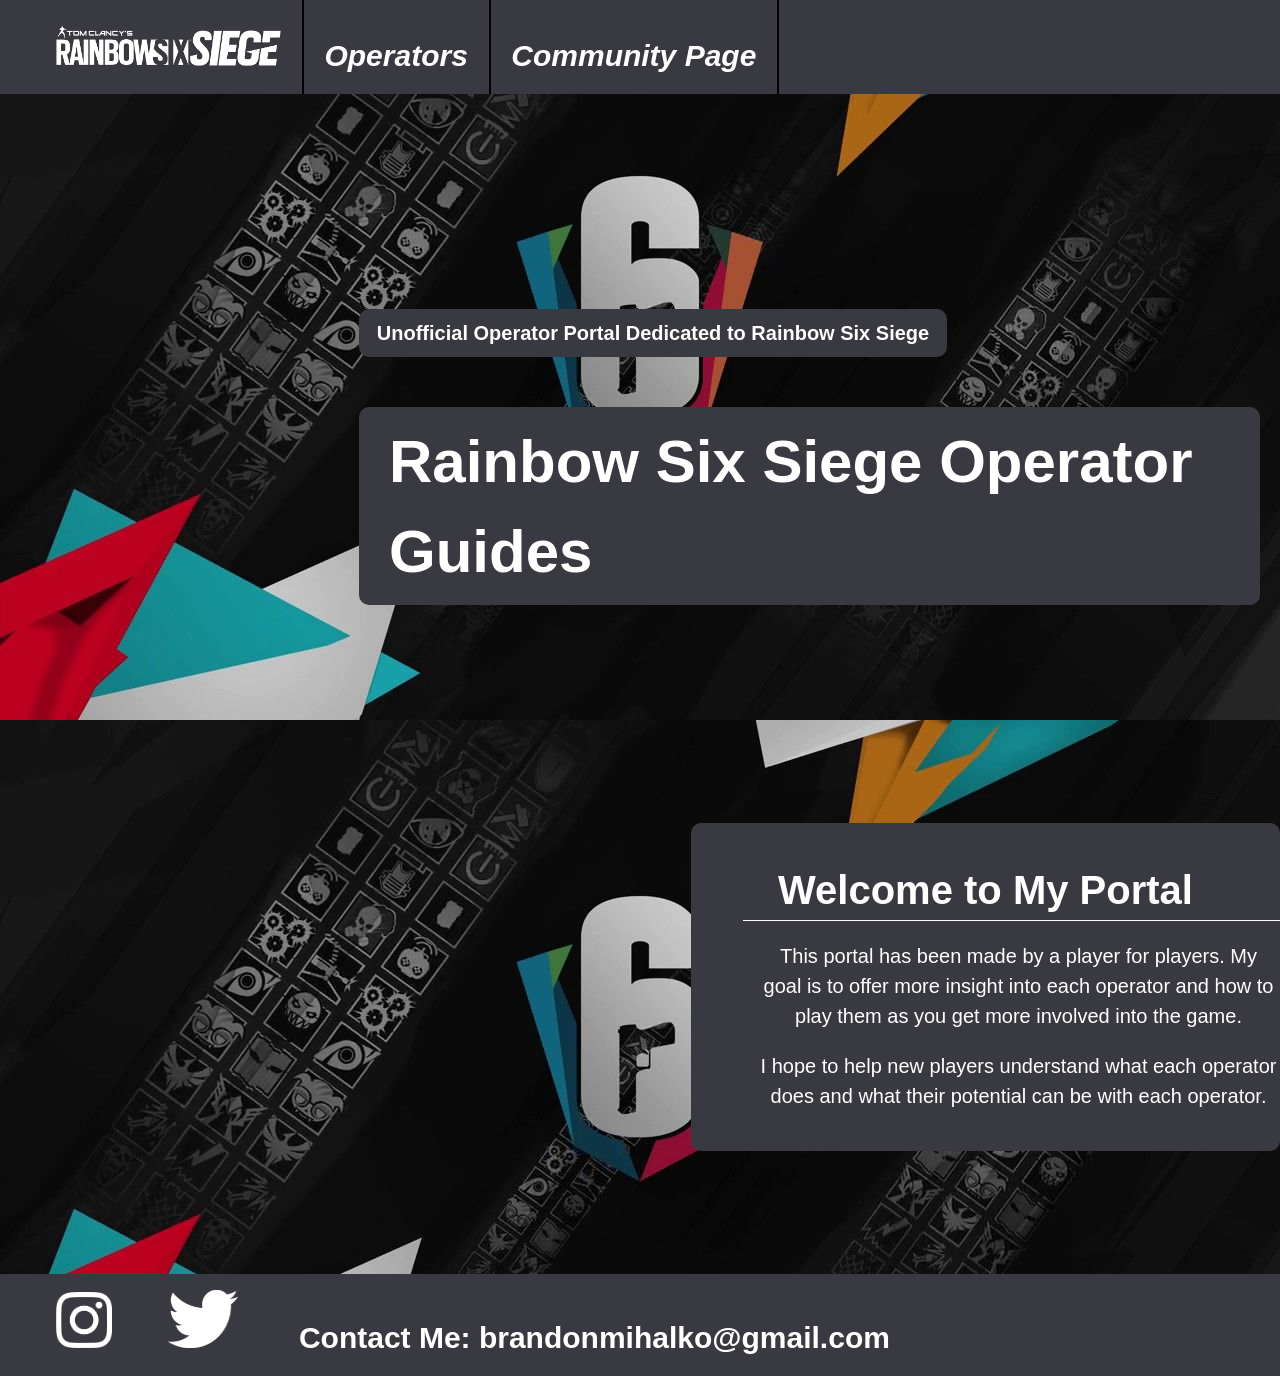
<file: index.html>
<!DOCTYPE html>
<html lang="en">
<head>
    <title>Rainbow Six Siege Operator Guide - Homepage</title>
    <meta charset="UTF-8">
    <meta name="description" content="Your ultimate hub for Rainbow Six Siege: Dive into detailed operator guides, latest news, and a thriving community. Master the tactics and elevate you gameplay!">
    <meta name="keywords" content="Rainbow Six Siege, R6, operators, tactical combat, siege gameplay, siege news, siege updates, multiplayer, strategy, community, eSports, gaming, shooter ">
    <meta name="author" content="Brandon Mihalko">
    <meta name="viewport" content="width=device-width, initial-scale=1.0">
    <link href="Rainbow-Six.css" rel="stylesheet">

</head>
<body>
    <style>
        .all-margin {
            margin-left: 359px;
        }

        h4, div main {
            background-color:  rgb(57, 57, 65);
            display: flex;
            margin-top: 215px;
            border-radius: 10px;
            max-width: 588px;
            max-height: 48px;
            min-height: 48px;
            align-items: center;
            justify-content: center;
        }

        h1, div main {
            background-color: rgb(57, 57, 65);
            display: flex;
            border-radius: 10px;
            max-width: 871px;
            font-size: 60px;
            max-height: 178px;
            padding-left: 30px;
            padding-top: 10px;
            padding-bottom: 10px;
            padding-right: 0px;
        }

        .welcome-message {
            margin-left: 691px;
            background-color: rgb(57, 57, 65);
            border-radius: 10px;
            max-width: 656px;
            height: 328px;
            max-height: 328px;
        }

        .underline-welcome{
            display: flex;
            max-width: 540px; /* Set the length of the line */
            height: 1px; /* Set the thickness of the line */
            background-color: white; /* Set the color of the line */
            margin-top: 0%;
            margin-left: 52px;
        }

        #welcome-message-to-portal {
            display: flex;
            text-align: center;
            width: 519px;
            font-size: 20px;
            margin-left: 68px;
            margin-right: 68px;
        }

    </style>
    <header>
        <div class="headerDiv">
            <nav>
                <ul>
                    <li id="homePagelogo"><a href="index.html"><img src="Images/r6s-y6-logo.webp" alt="Rainbow Six Siege Logo" width="225" height="40"></a></li>
                    <li id="operatorsPage"><a href="operators.html">Operators</a></li>
                    <li id="communityPage"><a href="comments.html">Community Page</a></li>
                </ul>
            </nav>
        </div>
    </header>
    <main>
        <div>
            <h4 class="all-margin" style="font-size: 20px;">Unofficial Operator Portal Dedicated to Rainbow Six Siege</h4>
        </div>
        <div>
            <h1 class="all-margin" style="margin-top: 50px;">Rainbow Six Siege Operator Guides</h1>
        </div>
        <div class="welcome-message" style="margin-bottom: 123px; margin-top: 218px;">
            <h2 style="display: flex; justify-content: center; font-size: 40px; margin-bottom: 0%; padding-top: 37px;">Welcome to My Portal</h2>
            <p class="underline-welcome"></p>
            <p id="welcome-message-to-portal">This portal has been made by a player for players. My goal is to offer more insight into each operator and how to play them as you get more involved into the game.</p>
            <p id="welcome-message-to-portal">I hope to help new players understand what each operator does and what their potential can be with each operator.</p>
        </div>
    </main>
    <footer>
        <div>
            <nav>
                <ul>
                    <li id="instagramLogo"><a href="https://www.instagram.com/ubisoft/"><img src="Images/Instagram-logo.png" alt="Intagram Logo" width="56" height="56"></a></li>
                    <li id="twitterLogo"><a href="https://twitter.com/Ubisoft?ref_src=twsrc%5Egoogle%7Ctwcamp%5Eserp%7Ctwgr%5Eauthor"><img src="Images/twitter-logo.png" alt="Twitter Logo" width="70" height="58"></a></li>
                    <li id="contact">Contact Me: brandonmihalko@gmail.com</li>
                    <li id="gameInfo"><a href="https://www.ubisoft.com/en-us/game/rainbow-six/siege/game-info/operators">More Operator Info</a></li>
                </ul>
            </nav>
        </div>
    </footer>
</body>

</html>
</file>
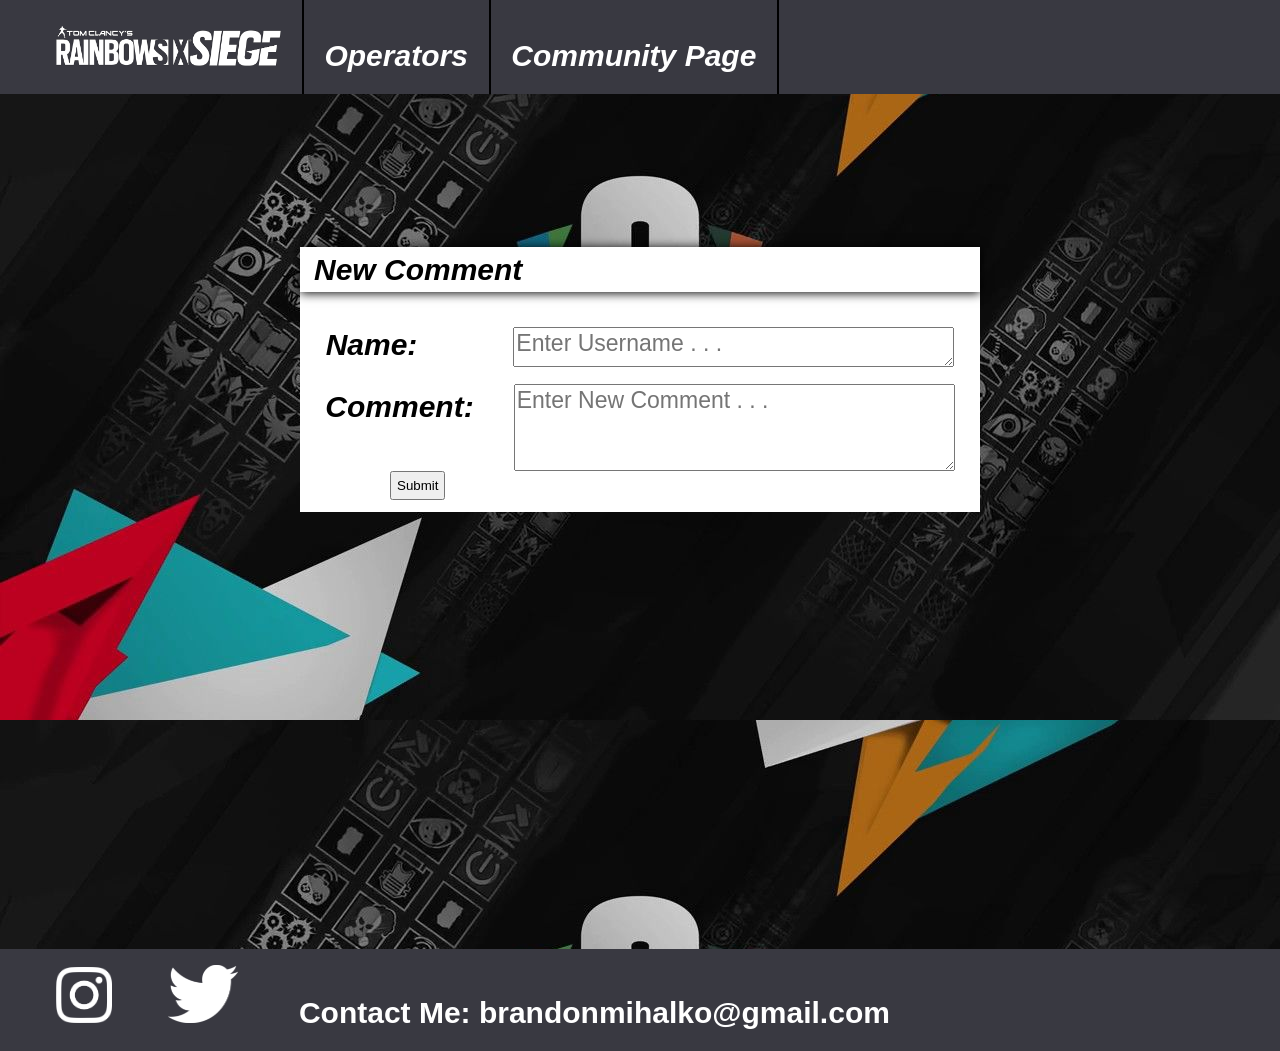
<file: comments.html>
<!DOCTYPE html>
<html lang="en">
<head>
    <title>Rainbow Six Siege Operator Guide - Comment Section</title>
    <meta charset="UTF-8">
    <meta name="description" content="Join the Rainbow Six Siege community hub: Engage with passionate players, share strategies, participate in discussions, and stay connected with Siege enthusiasts around the world.">
    <meta name="keywords" content="Rainbow Six Siege community, R6 forums, Siege Discussions, gameplay tips, player meetups, gameplay tips, player meetups, stategy sharing, Siege clans, operator debates, Siege events, eSports fans, R6 player network.">
    <meta name="author" content="Brandon Mihalko">
    <meta name="viewport" content="width=device-width, initial-scale=1.0">
    <link href="Rainbow-Six.css" rel="stylesheet">

    <script>
        document.addEventListener("DOMContentLoaded", function () {
            // Select the form
            var form = document.getElementById("commentForm");

            // Add an event listener to the form
            form.addEventListener("keydown", function (event) {
                // Check if the Enter key is pressed (key code 13)
                if (event.keyCode === 13) {
                    // Prevent the default form submission
                    event.preventDefault();

                    // Trigger the form submission
                    form.submit();
                }
            });
        });
    </script>

    <style>
        main {
            background-color: white;
            width: 680px;
            height: 265px;
            margin-left: auto;
            margin-right: auto;
            margin-bottom: 437px;
            margin-top: 153px;
        }

        .new-comment {
            color: black;
            font-size: 30px;
            font-weight: bold;
            font-style: italic;
            padding-left: 14px;
            box-shadow: 0 1px 10px;
        }

        .name {
            display: flex;
            justify-content: center;
            color: black;
            font-weight: bold;
            margin-bottom: 17px;
            font-style: italic;
        }

        .comment {
            display: flex;
            justify-content: center;
            color: black; 
            font-weight: bold;
            font-style: italic;
        }

    </style>


</head>
<body>
    <header>
        <div class="headerDiv">
            <nav>
                <ul>
                    <li id="homePagelogo"><a href="index.html"><img src="Images/r6s-y6-logo.webp" alt="Rainbow Six Siege Logo" width="225" height="40"></a></li>
                    <li id="operatorsPage"><a href="operators.html">Operators</a></li>
                    <li id="communityPage"><a href="comments.html">Community Page</a></li>
                </ul>
            </nav>
        </div>
    </header>
    <main>
            <form id="commentForm" action="https://wp.zybooks.com/form-viewer.php" target="_blank" method="POST">
                <p style="color: black; font-size: 30px; font-weight: bold; font-style: italic; padding-left: 14px; box-shadow: 0 1px 10px;">New Comment</p>
                <div class="name">
                    <label style="margin-right: 96px; font-size: 30px;" for="userName">Name:</label>
                    <textarea style="font-size: 23px; margin-top: 5px;" id="userName" name="userName" placeholder="Enter Username . . ." rows="1" cols="30"></textarea>
                </div>
                <div class="comment">
                    <label style="margin-right: 40px; font-size: 30px;" for="userComment">Comment:</label>
                    <textarea style="font-size: 23px;" id="userComment" name="userComment" placeholder="Enter New Comment . . ." rows="3" cols="30"></textarea>
                </div>
                <input style="margin-left: 90px; padding: 5px;" type="submit" value="Submit">
            </form>
        </main>
        <footer>
            <div>
                <nav>
                    <ul>
                        <li id="instagramLogo"><a href="https://www.instagram.com/ubisoft/"><img src="Images/Instagram-logo.png" alt="Intagram Logo" width="56" height="56"></a></li>
                        <li id="twitterLogo"><a href="https://twitter.com/Ubisoft?ref_src=twsrc%5Egoogle%7Ctwcamp%5Eserp%7Ctwgr%5Eauthor"><img src="Images/twitter-logo.png" alt="Twitter Logo" width="70" height="58"></a></li>
                        <li id="contact">Contact Me: brandonmihalko@gmail.com</li>
                        <li id="gameInfo"><a href="https://www.ubisoft.com/en-us/game/rainbow-six/siege/game-info/operators">More Operator Info</a></li>
                    </ul>
                </nav>
            </div>
        </footer>
    </body>

</html>
</file>
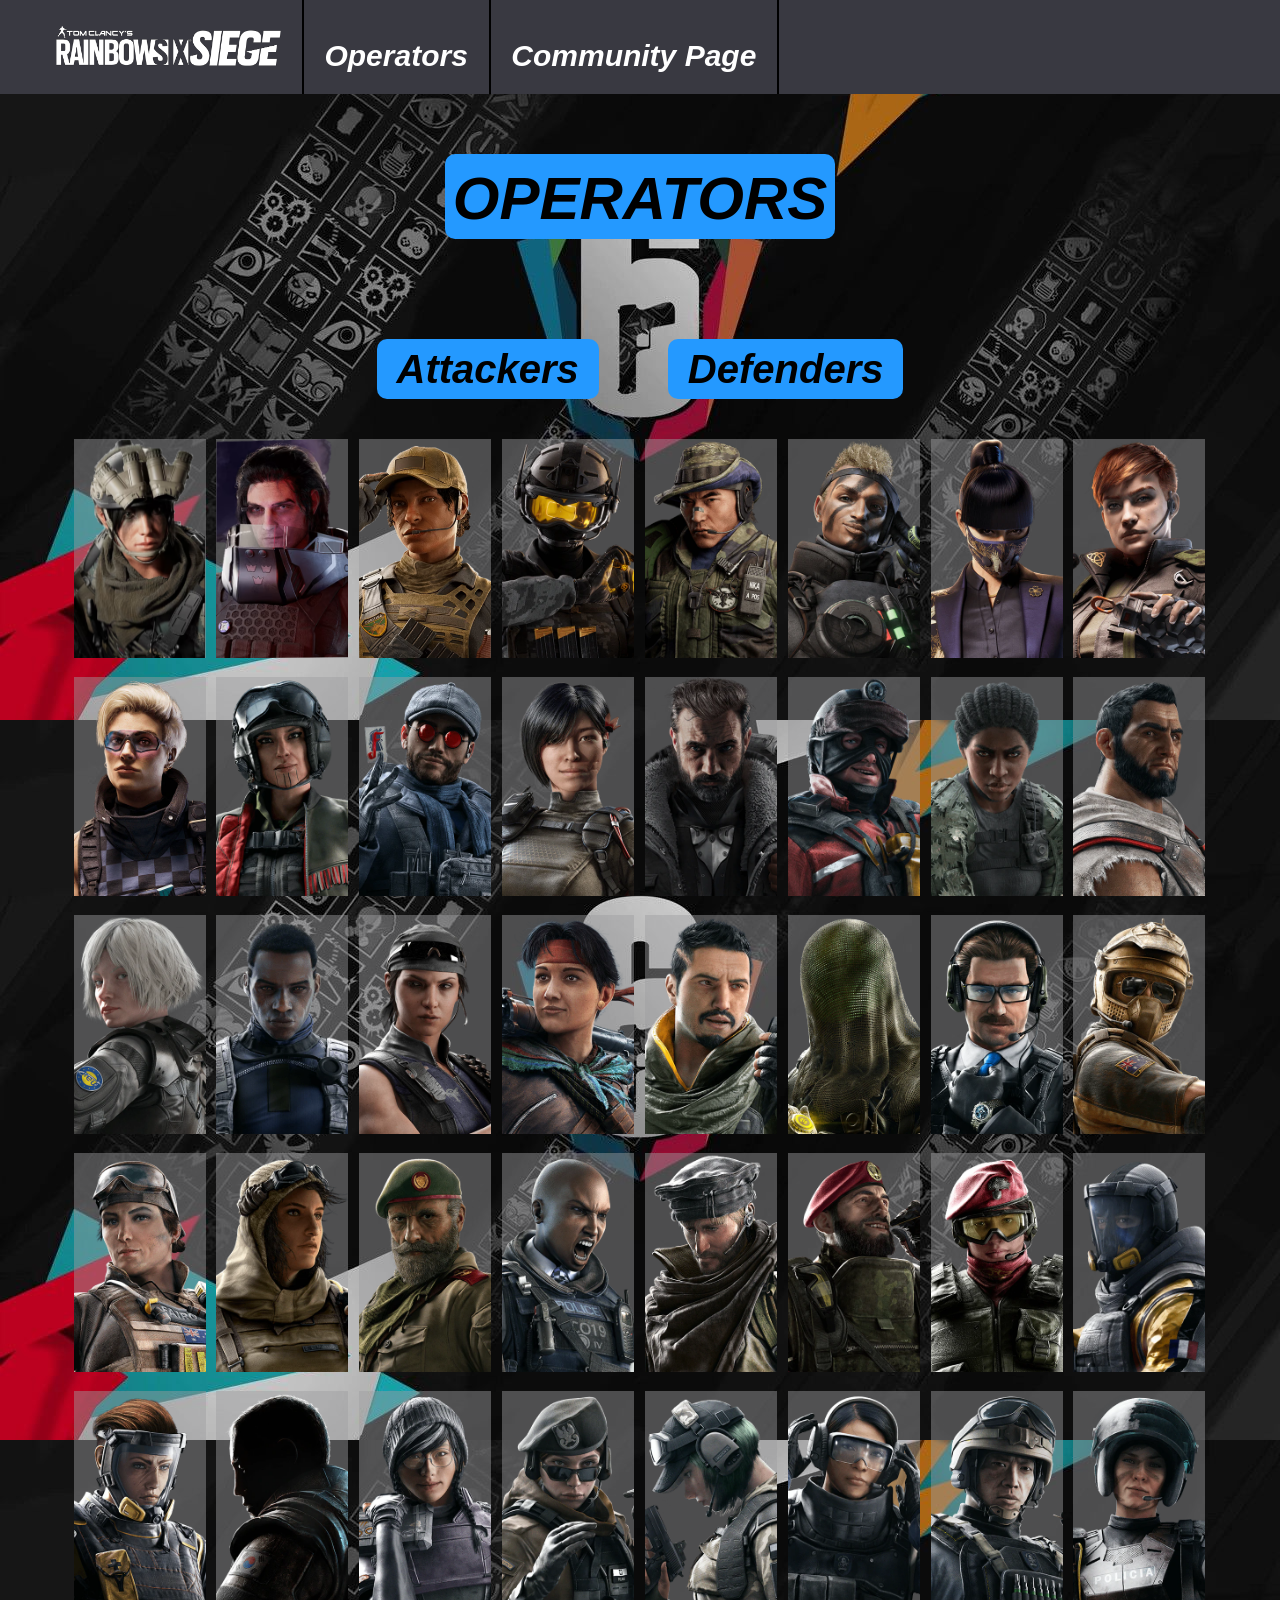
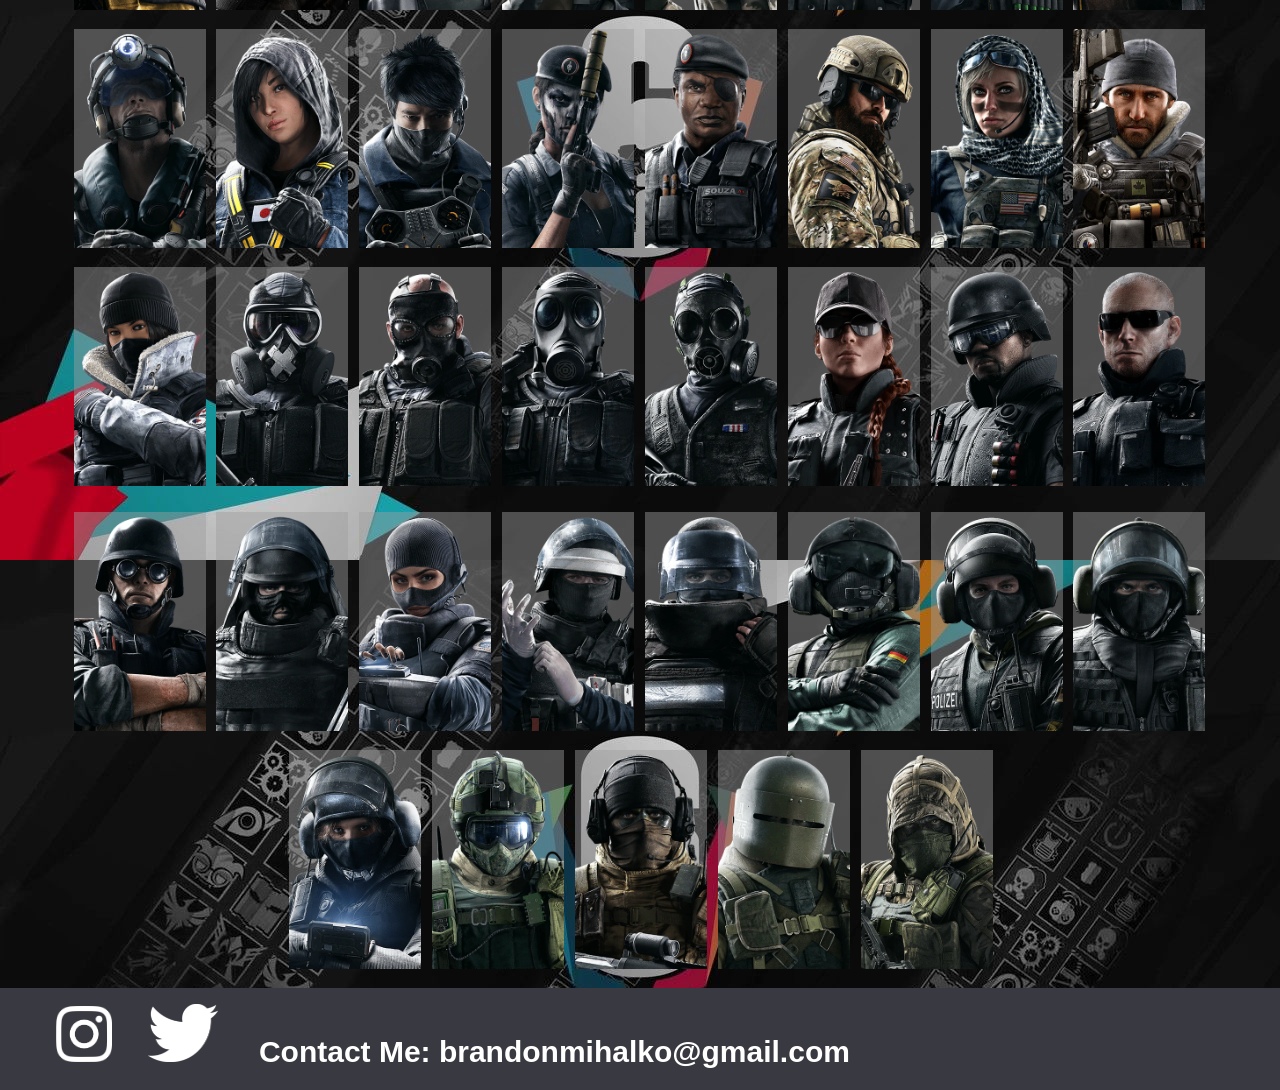
<file: operators.html>
<!DOCTYPE html>
<html lang="en">
<head>
    <title>Rainbow Six Siege Operator Guide - Operators</title>
    <meta charset="UTF-8">
    <meta name="description" content="Exlpore in-depth operator profiles from Rainbow Six Siege: Abilities, strategies, backgrounds, and tips. Discover your next favorite operator and dominate the game.">
    <meta name="keywords" content="R6 operators, Siege operator profiles, operator abilities, tactics, defender, attacker, Rainbow Six Siege guide, operator strategy, loadouts, backgrounds, operator updates.">
    <meta name="author" content="Brandon Mihalko">
    <meta name="viewport" content="width=device-width, initial-scale=1.0">
    <link href="Rainbow-Six.css" rel="stylesheet">

    <style>
        #operators {
            display: flex;
            justify-content: center;
            background-color: rgb(36,153,255);
            border-radius: 10px;
            max-width: 350px;
            min-width: 350px;
            max-height: 85px;
            min-height: 85px;
            font-size: 60px;
            color: black;
            font-weight: bold;
            font-style: italic;
        }

        p, div main {
            background-color: rgb(36,153,255);
            font-size: 40px;
            color: black;
            font-weight: bold;
            font-style: italic;
            border-radius: 10px;
            padding-left: 20px;
            padding-right: 20px;
        }

        .image-container {
            display: flex;
            flex-wrap: wrap;
            justify-content: space-between;
            max-width: 1133px; /* Adjust as needed */
            margin: 0 auto;
            transition: transform 0.3s ease-in-out;
            
        }

        .image-container img {
            margin-bottom: 19px; /* Adjust as needed */
            margin-right: 1px;
            background-color: rgb(157, 157, 159, .46);
        }

        .image-conatiner:hover{
            transform: scale(1.2);
        }

    </style>

    <script>
        function enlargeCard(card) {
            card.style.transform = "scale(1.2)"
        }

        function resetCardSize(card) {
            card.style.transform = "scale(1)"
        }
    </script>
</head>
<body>
    <header>
        <div class="headerDiv">
            <nav>
                <ul>
                    <li id="homePagelogo"><a href="index.html"><img src="Images/r6s-y6-logo.webp" alt="Rainbow Six Siege Logo" width="225" height="40"></a></li>
                    <li id="operatorsPage"><a href="operators.html">Operators</a></li>
                    <li id="communityPage"><a href="comments.html">Community Page</a></li>
                </ul>
            </nav>
        </div>
    </header>
    <main>
        <div style="display: flex; justify-content: center;">
            <p id="operators">OPERATORS</p>
        </div>
        <div style="display: flex; justify-content: center;">
            <p style="margin-right: 69px;">Attackers</p>
            <p>Defenders</p>
        </div>
        <div class="image-container">
            <img onmouseover="enlargeCard(this)" onmouseout="resetCardSize(this)" src="Images/r6s-opertaor-list-ram.PNG" alt="Operator Ram" width="132" height="219">
            <img onmouseover="enlargeCard(this)" onmouseout="resetCardSize(this)" src="Images/r6s-operators-list-fenrir(2).png" alt="Fenrir" width="132" height="219">
            <img onmouseover="enlargeCard(this)" onmouseout="resetCardSize(this)" onmouseover="enlargeCard(this)" onmouseout="resetCardSize(this)" src="Images/r6-operators-list-brava(2).png" alt="Brava" width="132" height="219">
            <img onmouseover="enlargeCard(this)" onmouseout="resetCardSize(this)" src="Images/r6s-operators-list-solis.png" alt="Solis" width="132" height="219">
            <img onmouseover="enlargeCard(this)" onmouseout="resetCardSize(this)" src="Images/r6s-operators-list-grim.png" alt="Grim" width="132" height="219">
            <img onmouseover="enlargeCard(this)" onmouseout="resetCardSize(this)" src="Images/r6s-operators-list-sens.png" alt="Sens" width="132" height="219">
            <img onmouseover="enlargeCard(this)" onmouseout="resetCardSize(this)" src="Images/r6s-operators-list-azami.png" alt="Azami" width="132" height="219">
            <img onmouseover="enlargeCard(this)" onmouseout="resetCardSize(this)" src="Images/r6s-operators-list-thorn.png" alt="Thorn" width="132" height="219">
            <img onmouseover="enlargeCard(this)" onmouseout="resetCardSize(this)" src="Images/r6s-operators-list-osa.png" alt="Osa" width="132" height="219">
            <img onmouseover="enlargeCard(this)" onmouseout="resetCardSize(this)" src="Images/r6s-operators-list-thunderbird.png" alt="Thunderbird" width="132" height="219">
            <img onmouseover="enlargeCard(this)" onmouseout="resetCardSize(this)" src="Images/r6s-operators-list-flores.png" alt="Flores" width="132" height="219">
            <img onmouseover="enlargeCard(this)" onmouseout="resetCardSize(this)" src="Images/r6s-operators-list-aruni.png" alt="Aruni" width="132" height="219">
            <img onmouseover="enlargeCard(this)" onmouseout="resetCardSize(this)" src="Images/r6s-operator-list-zero.png" alt="Zero" width="132" height="219">
            <img onmouseover="enlargeCard(this)" onmouseout="resetCardSize(this)" src="Images/r6s-operator-list-ace.png" alt="Ace" width="132" height="219">
            <img onmouseover="enlargeCard(this)" onmouseout="resetCardSize(this)" src="Images/r6s-operator-list-melusi.png" alt="Melusi" width="132" height="219">
            <img onmouseover="enlargeCard(this)" onmouseout="resetCardSize(this)" src="Images/r6s-operator-list-oryx.png" alt="Oryx" width="132" height="219">
            <img onmouseover="enlargeCard(this)" onmouseout="resetCardSize(this)" src="Images/r6s-operator-list-iana.png" alt="Iana" width="132" height="219">
            <img onmouseover="enlargeCard(this)" onmouseout="resetCardSize(this)" src="Images/r6-operators-list-wamai_358318.png" alt="Wamai" width="132" height="219">
            <img onmouseover="enlargeCard(this)" onmouseout="resetCardSize(this)" src="Images/r6-operators-list-kali_358317.png" alt="Kali" width="132" height="219">
            <img onmouseover="enlargeCard(this)" onmouseout="resetCardSize(this)" src="Images/r6-operators-list-amaru.png" alt="Amaru" width="132" height="219">
            <img onmouseover="enlargeCard(this)" onmouseout="resetCardSize(this)" src="Images/r6-operators-list-goyo.png" alt="Goyo" width="132" height="219">
            <img onmouseover="enlargeCard(this)" onmouseout="resetCardSize(this)" src="Images/r6-operators-list-nokk.png" alt="Nokk" width="132" height="219">
            <img onmouseover="enlargeCard(this)" onmouseout="resetCardSize(this)" src="Images/r6-operators-list-warden.png" alt="Warden" width="132" height="219">
            <img onmouseover="enlargeCard(this)" onmouseout="resetCardSize(this)" src="Images/r6-operators-list-mozzie_343537.png" alt="Mozzie" width="132" height="219">
            <img onmouseover="enlargeCard(this)" onmouseout="resetCardSize(this)" src="Images/r6-operators-list-gridlock.png" alt="Thicklock" width="132" height="219">
            <img onmouseover="enlargeCard(this)" onmouseout="resetCardSize(this)" src="Images/r6-operators-list-nomad.png" alt="Nomad" width="132" height="219">
            <img onmouseover="enlargeCard(this)" onmouseout="resetCardSize(this)" src="Images/r6-operators-list-kaid.png" alt="Kaid" width="132" height="219">
            <img onmouseover="enlargeCard(this)" onmouseout="resetCardSize(this)" src="Images/r6-operators-list-clash.png" alt="Clash" width="132" height="219">
            <img onmouseover="enlargeCard(this)" onmouseout="resetCardSize(this)" src="Images/r6-operators-list-maverick.png" alt="Maverick" width="132" height="219">
            <img onmouseover="enlargeCard(this)" onmouseout="resetCardSize(this)" src="Images/r6-operators-list-maestro.png" alt="Maestro" width="132" height="219">
            <img onmouseover="enlargeCard(this)" onmouseout="resetCardSize(this)" src="Images/r6-operators-list-alibi.png" alt="Alibi" width="132" height="219">
            <img onmouseover="enlargeCard(this)" onmouseout="resetCardSize(this)" src="Images/r6-operators-list-lion.png" alt="Lion" width="132" height="219">
            <img onmouseover="enlargeCard(this)" onmouseout="resetCardSize(this)" src="Images/r6-operators-list-finka.png" alt="Finka" width="132" height="219">
            <img onmouseover="enlargeCard(this)" onmouseout="resetCardSize(this)" src="Images/r6-operators-list-vigil.png" alt="Vigil" width="132" height="219">
            <img onmouseover="enlargeCard(this)" onmouseout="resetCardSize(this)" src="Images/r6-operators-list-dokkaebi.png" alt="dokkaebi" width="132" height="219">
            <img onmouseover="enlargeCard(this)" onmouseout="resetCardSize(this)" src="Images/r6-operators-list-zofia.png" alt="Zofia" width="132" height="219">
            <img onmouseover="enlargeCard(this)" onmouseout="resetCardSize(this)" src="Images/r6-operators-list-ela.png" alt="Ela" width="132" height="219">
            <img onmouseover="enlargeCard(this)" onmouseout="resetCardSize(this)" src="Images/r6-operators-list-ying.png" alt="Ying" width="132" height="219">
            <img onmouseover="enlargeCard(this)" onmouseout="resetCardSize(this)" src="Images/r6-operators-list-lesion.png" alt="Lesion" width="132" height="219">
            <img onmouseover="enlargeCard(this)" onmouseout="resetCardSize(this)" src="Images/r6-operators-list-mira.png" alt="Mira" width="132" height="219">
            <img onmouseover="enlargeCard(this)" onmouseout="resetCardSize(this)" src="Images/r6-operators-list-jackal.png" alt="Jackal" width="132" height="219">
            <img onmouseover="enlargeCard(this)" onmouseout="resetCardSize(this)" src="Images/r6-operators-list-hibana.png" alt="Hibana" width="132" height="219">
            <img onmouseover="enlargeCard(this)" onmouseout="resetCardSize(this)" src="Images/r6-operators-list-echo.png" alt="Echo" width="132" height="219">
            <img onmouseover="enlargeCard(this)" onmouseout="resetCardSize(this)" src="Images/r6-operators-list-caveira.png" alt="Caveira" width="132" height="219">
            <img onmouseover="enlargeCard(this)" onmouseout="resetCardSize(this)" src="Images/r6-operators-list-capitao.png" alt="Capitao" width="132" height="219">
            <img onmouseover="enlargeCard(this)" onmouseout="resetCardSize(this)" src="Images/r6-operators-list-blackbeard.png" alt="Blackbeard" width="132" height="219">
            <img onmouseover="enlargeCard(this)" onmouseout="resetCardSize(this)" src="Images/r6-operators-list-valkyrie.png" alt="Valkyrie" width="132" height="219">
            <img onmouseover="enlargeCard(this)" onmouseout="resetCardSize(this)" src="Images/r6-operators-list-buck.png" alt="Buck" width="132" height="219">
            <img onmouseover="enlargeCard(this)" onmouseout="resetCardSize(this)" src="Images/r6-operators-list-frost.png" alt="Frost" width="132" height="219">
            <img onmouseover="enlargeCard(this)" onmouseout="resetCardSize(this)" src="Images/r6-operators-list-mute.png" alt="Mute" width="132" height="219">
            <img onmouseover="enlargeCard(this)" onmouseout="resetCardSize(this)" src="Images/r6-operators-list-sledge.png" alt="Sledge" width="132" height="219">
            <img onmouseover="enlargeCard(this)" onmouseout="resetCardSize(this)" src="Images/r6-operators-list-smoke.png" alt="Smoke" width="132" height="219">
            <img onmouseover="enlargeCard(this)" onmouseout="resetCardSize(this)" src="Images/r6-operators-list-thatcher.png" alt="Thatcher" width="132" height="219">
            <a href="ash_info.html"><img onmouseover="enlargeCard(this)" onmouseout="resetCardSize(this)" src="Images/r6-operators-list-ash_317253.png" alt="Operator Ash" width="132" height="219"></a>
            <img onmouseover="enlargeCard(this)" onmouseout="resetCardSize(this)" src="Images/r6-operators-list-castle.png" alt="Castle" width="132" height="219">
            <img onmouseover="enlargeCard(this)" onmouseout="resetCardSize(this)" src="Images/r6-operators-list-pulse.png" alt="Pulse" width="132" height="219">
            <img onmouseover="enlargeCard(this)" onmouseout="resetCardSize(this)" src="Images/r6-operators-list-thermite.png" alt="Thermite" width="132" height="219">
            <img onmouseover="enlargeCard(this)" onmouseout="resetCardSize(this)" src="Images/r6-operators-list-montagne.png" alt="Montagne" width="132" height="219">
            <img onmouseover="enlargeCard(this)" onmouseout="resetCardSize(this)" src="Images/r6-operators-list-twitch.png" alt="Twitch" width="132" height="219">
            <img onmouseover="enlargeCard(this)" onmouseout="resetCardSize(this)" src="Images/r6-operators-list-doc.png" alt="Doc" width="132" height="219">
            <img onmouseover="enlargeCard(this)" onmouseout="resetCardSize(this)" src="Images/r6-operators-list-rook.png" alt="Rook" width="132" height="219">
            <img onmouseover="enlargeCard(this)" onmouseout="resetCardSize(this)" src="Images/r6-operators-list-jager.png" alt="Jager" width="132" height="219">
            <img onmouseover="enlargeCard(this)" onmouseout="resetCardSize(this)" src="Images/r6-operators-list-bandit.png" alt="Bandit" width="132" height="219">
            <img onmouseover="enlargeCard(this)" onmouseout="resetCardSize(this)" src="Images/r6-operators-list-blitz.png" alt="Blitz" width="132" height="219">
            <div style="display: flex; margin-left: 215px;">
                <img onmouseover="enlargeCard(this)" onmouseout="resetCardSize(this)" style="margin-right: 11px;" src="Images/r6-operators-list-iq.png" alt="IQ" width="132" height="219">
                <img onmouseover="enlargeCard(this)" onmouseout="resetCardSize(this)" style="margin-right: 11px;" src="Images/r6-operators-list-fuze.png" alt="Fuze" width="132" height="219">
                <img onmouseover="enlargeCard(this)" onmouseout="resetCardSize(this)" style="margin-right: 11px;" src="Images/r6-operators-list-glaz.png" alt="Glaz" width="132" height="219">
                <img onmouseover="enlargeCard(this)" onmouseout="resetCardSize(this)" style="margin-right: 11px;" src="Images/r6s-operators-list-tachanka.png" alt="The Lord" width="132" height="219">
                <img onmouseover="enlargeCard(this)" onmouseout="resetCardSize(this)" style="margin-right: 11px;" src="Images/r6-operators-list-kapkan.png" alt="Kapkan" width="132" height="219">
            </div>
        </div>
    </main>
    <footer style="background-color: rgb(57, 57, 65); margin: 0;">
        <div class="footer">
            <nav>
                <ul>
                    <li id="Instagram"><a href="https://www.instagram.com/ubisoft/"><img src="Images/Instagram-logo.png" alt="Intagram Logo" width="56" height="56"></a></li>
                    <li id="Twitter"><a href="https://twitter.com/Ubisoft?ref_src=twsrc%5Egoogle%7Ctwcamp%5Eserp%7Ctwgr%5Eauthor"><img src="Images/twitter-logo.png" alt="Twitter Logo" width="70" height="58"></a></li>
                    <li id="contact">Contact Me: brandonmihalko@gmail.com</li>
                    <li id="gameInfo"><a href="https://www.ubisoft.com/en-us/game/rainbow-six/siege/game-info/operators">More Operator Info</a></li>
                </ul>
            </nav>
        </div>
    </footer>
</body>

</html>
</file>
<file: Rainbow-Six.css>
* {
    font-family: R6S-Bold,sans-serif;  
}

/** Background Image **/
body{
    background-image: url(Images/Background-Image-R6.jpg); /* Setting the background image */
    background-repeat: repeat-y; /* Image will repeat vertically */
    background-size: 100%; /* Image will cover 100% of the container's width */
    margin: 0%; /* No margin around the body */
    font-family: R6S-Bold,sans-serif; /* Specifying primary and fallback font */
    font-weight: 400; /* Normal font weight */
    line-height: 1.5; /* Spacing between lines of text */
    color: white; /* Default text color */
    min-height: 100vh; /* Minimum height covers the full viewport height */
    display: flexbox; /* Using the flexbox layout model */
    flex-direction: column; /* Stacking child elements vertically */
}

footer {
    margin-top: auto; /* Push footer to the bottom in flexbox layout */
}

footer, ul {
    width: 100%; /* Full width for footer and ul elements */
    margin-bottom: 0%; /* No bottom margin */
}

header {
    position: relative; /* Set to relative, enabling absolute positioning inside it */
}

header, ul {
    width: 100%; /* Full width for header and ul elements */
    margin-top: 0%; /* No top margin */
}

/** Navigation Bar **/

nav {
    background-color: rgb(57, 57, 65); /* Set background color for navigation */
    max-height: 120px;
    min-height: 94px;
}

nav ul li {
    display: inline-flex; /* List items in a row instead of column */
}

nav a {
    display: inline-flex; /* Inline-flex to align items while keeping flow inline */
    padding: 1rem; /* Padding around the links */
    text-decoration: none; /* No underlines for links */
    color: white; /* Link color */
    font-size: 30px; /* Font size for links */
    font-style: italic; /* Italic font style */
    font-weight: bold; /* Bold font weight */
}

.headerDiv nav ul li {
    border-right: solid 2px black; /* Border on the right of list items */
}

#homePagelogo {
    margin-top: 0%; /* No margin */
    height: 82px; /* Set height */
    padding-top: 10px; /* Padding at the top */
    padding-bottom: 2px;
    padding-right: 5px;
}

#operatorsPage {
    display: inline-flex;
    align-items: center;
    justify-content: center;
    margin-top: 0%;
    margin-left: 0%;
    padding-top: 17px;
    padding-right: 5px;
}

#communityPage {
    display: inline-flex;
    align-items: center;
    justify-content: center;
    margin-left: 0%;
    padding-top: 17px;
    padding-right: 5px;
}

#instagramLogo {
    padding-right: 20px; /* Padding on the right side */
}

#twitterLogo {
    padding-right: 20px; /* Padding on the right side */
}

#contact {
    padding-left: 20px; /* Padding on the left side */
    font-size: 30px;
    font-weight: bold;
}

#gameInfo {
    position: relative; /* Set to relative positioning */
    left: 500px; /* Horizontal positioning */
}
</file>
